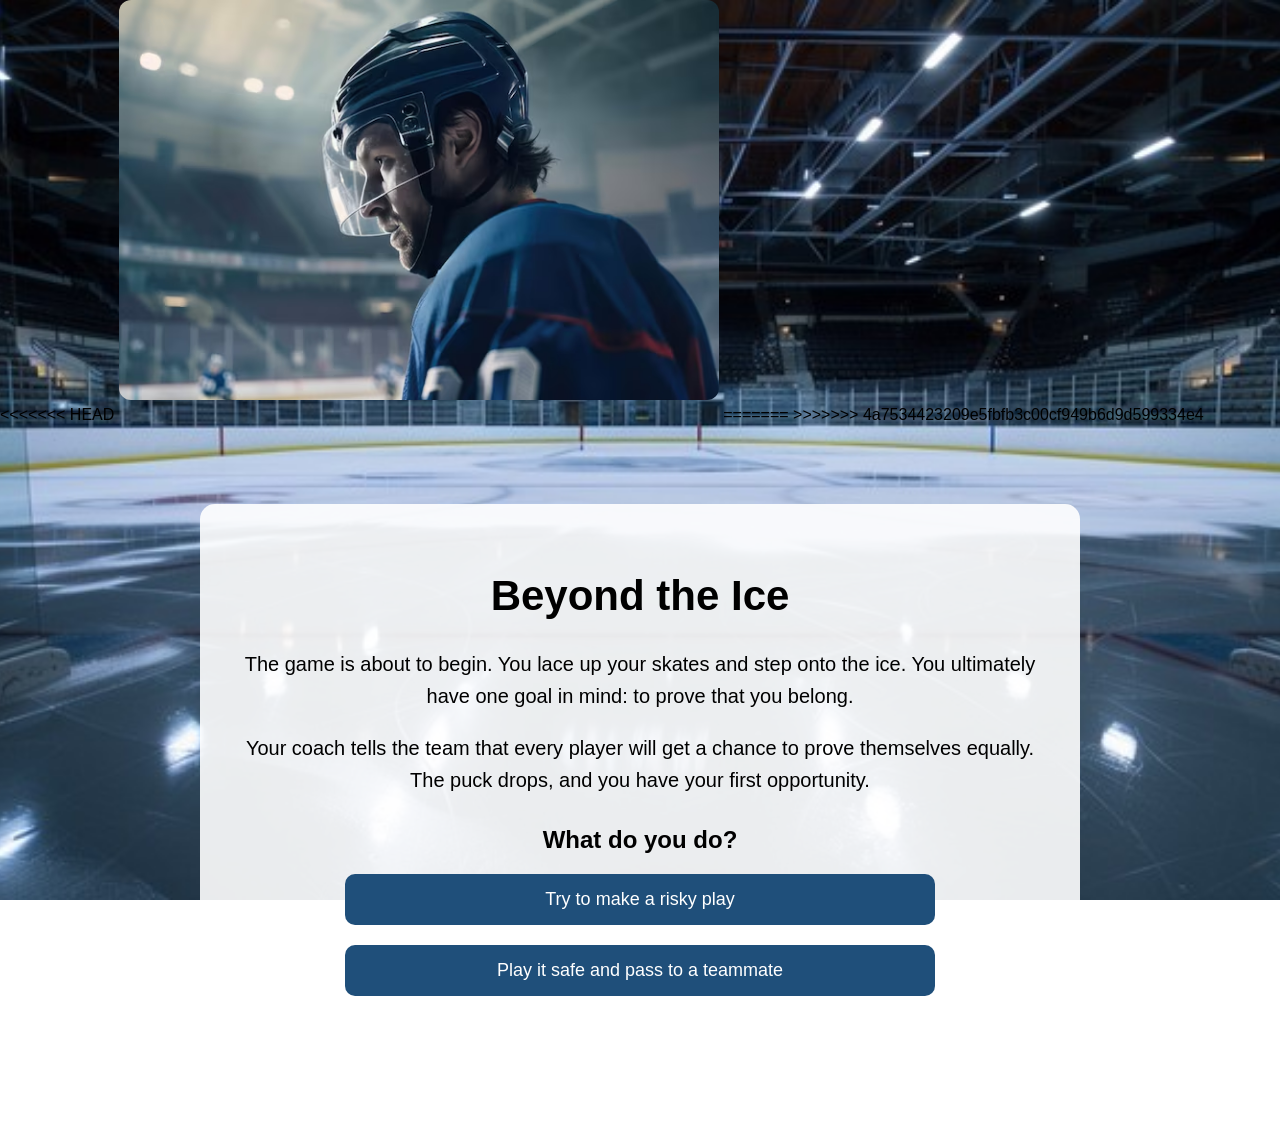
<file: index.html>
<!DOCTYPE html>
<html lang="en">

<head>
    <meta charset="UTF-8">
    <meta name="viewport" content="width=device-width, initial-scale=1.0">
<<<<<<< HEAD
    <title>Beyond the Ice</title>
<img src="start.jpg" alt="Hockey player on the ice" class="story-image">
=======
    <title>Puck Shot</title>

>>>>>>> 4a7534423209e5fbfb3c00cf949b6d9d599334e4
    <link rel="stylesheet" href="style.css">
</head>

<body>

    <div class="page">
        <h1>Beyond the Ice</h1>

        <p>
            The game is about to begin. You lace up your skates and step onto the ice.
            You ultimately have one goal in mind: to prove that you belong.
        </p>

        <p>
            Your coach tells the team that every player will get a chance to prove themselves equally.
            The puck drops, and you have your first opportunity.
        </p>

        <h2>What do you do?</h2>

        <a href="page2.html" class="choice">Try to make a risky play</a>

        <a href="page3.html" class="choice">Play it safe and pass to a teammate</a>
    </div>

</body>

</html>
</file>
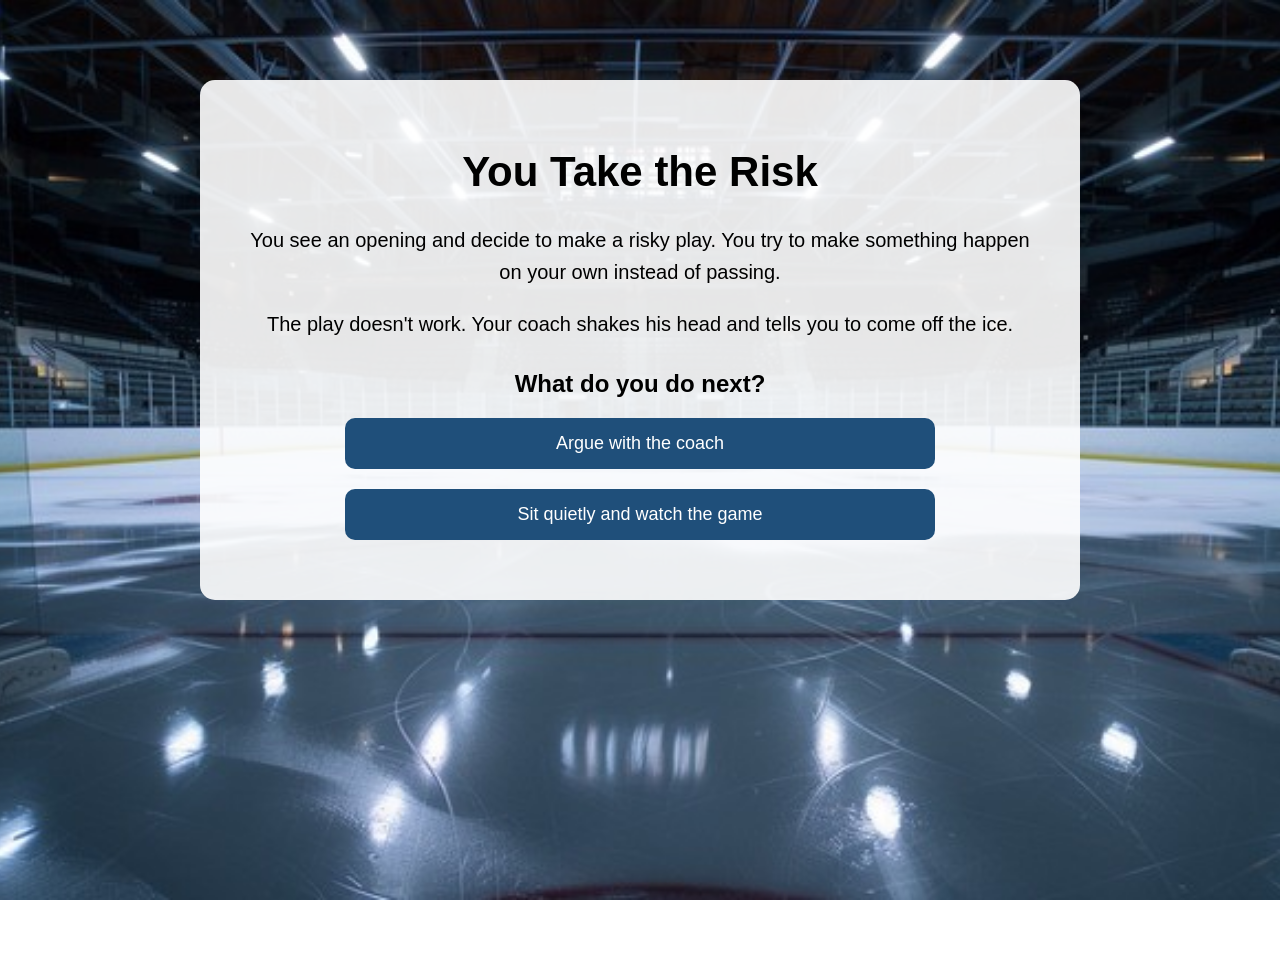
<file: page2.html>
<!DOCTYPE html>
<html lang="en">

<head>
    <meta charset="UTF-8">
    <meta name="viewport" content="width=device-width, initial-scale=1.0">
    <title>Beyond the Ice</title>

    <link rel="stylesheet" href="style.css">
</head>

<body>

    <div class="page">
        <h1>You Take the Risk</h1>

        <p>
            You see an opening and decide to make a risky play.
            You try to make something happen on your own instead of passing.
        </p>

        <p>
            The play doesn't work. Your coach shakes his head and tells you
            to come off the ice.
        </p>

        <h2>What do you do next?</h2>

        <a href="page4.html" class="choice">Argue with the coach</a>

        <a href="page4.html" class="choice">Sit quietly and watch the game</a>
    </div>

</body>

</html>
</file>
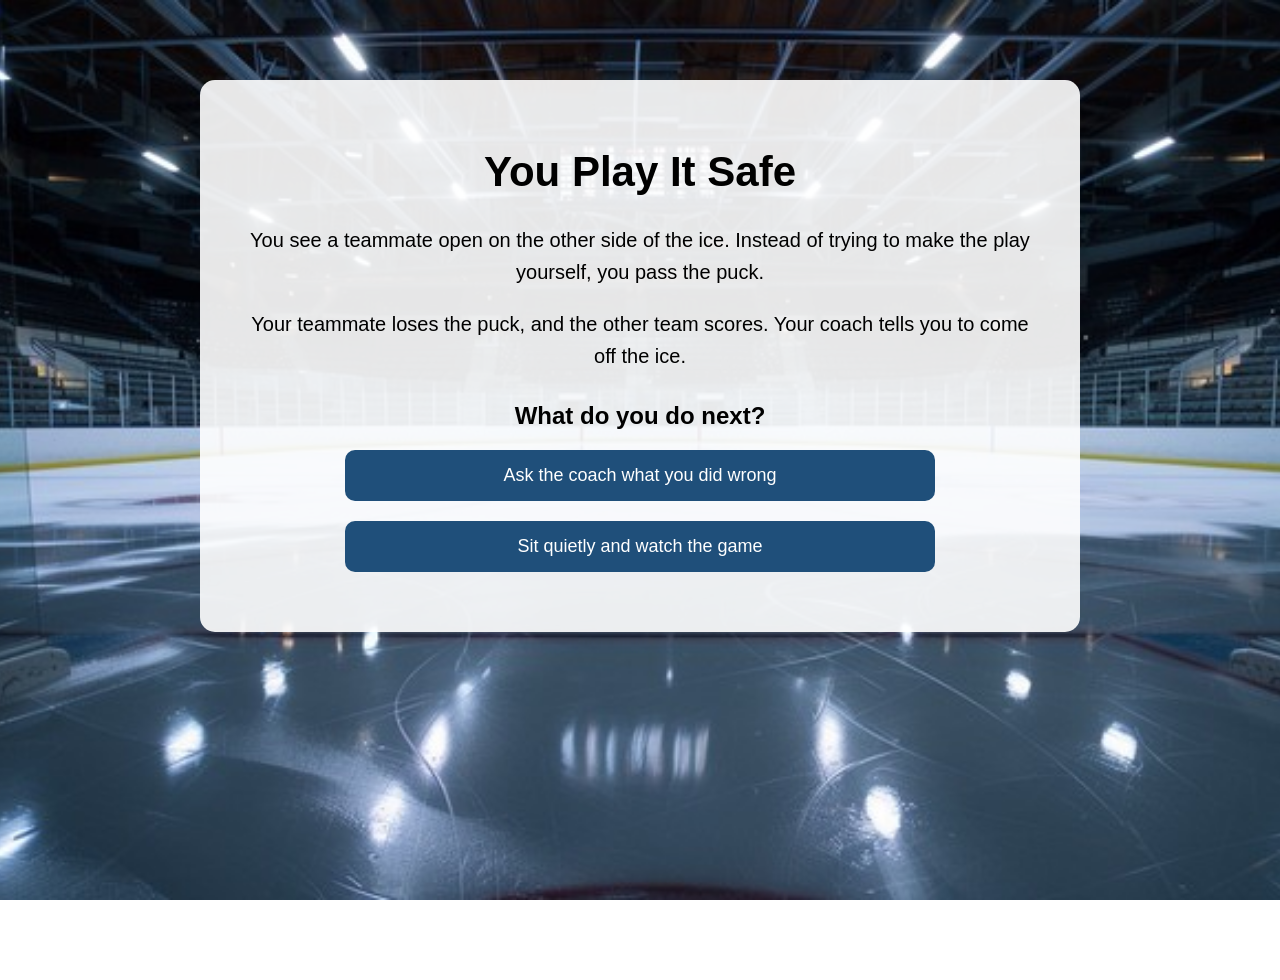
<file: page3.html>
<!DOCTYPE html>
<html lang="en">

<head>
    <meta charset="UTF-8">
    <meta name="viewport" content="width=device-width, initial-scale=1.0">
    <title>Beyond the Ice</title>

    <link rel="stylesheet" href="style.css">
</head>

<body>

    <div class="page">
        <h1>You Play It Safe</h1>

        <p>
            You see a teammate open on the other side of the ice.
            Instead of trying to make the play yourself, you pass the puck.
        </p>

        <p>
            Your teammate loses the puck, and the other team scores.
            Your coach tells you to come off the ice.
        </p>

        <h2>What do you do next?</h2>

        <a href="page4.html" class="choice">Ask the coach what you did wrong</a>

        <a href="page4.html" class="choice">Sit quietly and watch the game</a>
    </div>

</body>

</html>
</file>
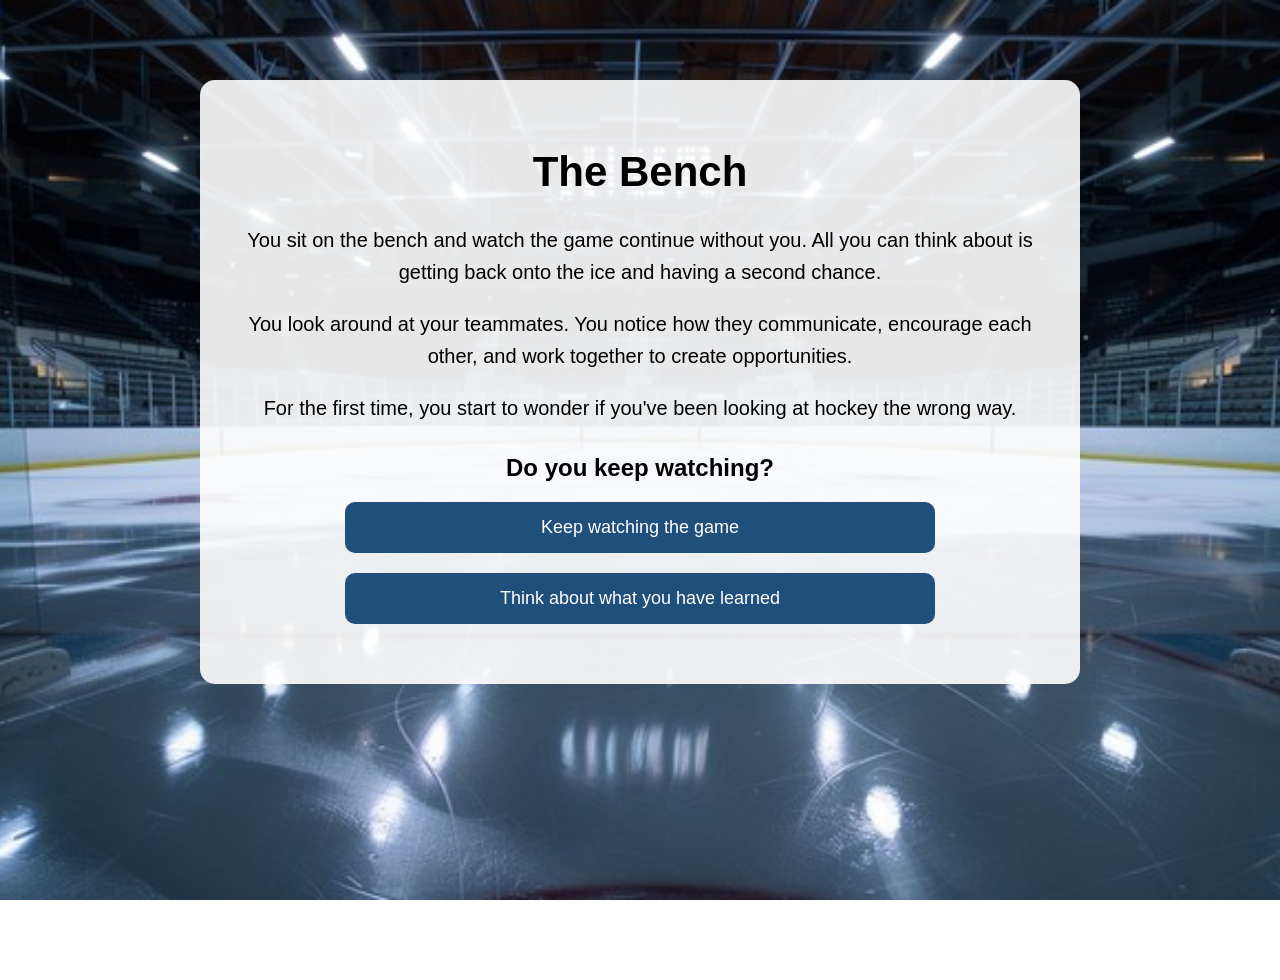
<file: page4.html>
<!DOCTYPE html>
<html lang="en">

<head>
    <meta charset="UTF-8">
    <meta name="viewport" content="width=device-width, initial-scale=1.0">
    <title>Beyond the Ice</title>

    <link rel="stylesheet" href="style.css">
</head>

<body>

    <div class="page">
        <h1>The Bench</h1>

        <p>
            You sit on the bench and watch the game continue without you.
            All you can think about is getting back onto the ice and having a second chance.
        </p>

        <p>
            You look around at your teammates. You notice how they communicate,
            encourage each other, and work together to create opportunities.
        </p>

        <p>
            For the first time, you start to wonder if you've been looking at
            hockey the wrong way.
        </p>

        <h2>Do you keep watching?</h2>

        <a href="page5.html" class="choice">Keep watching the game</a>

        <a href="page5.html" class="choice">Think about what you have learned</a>
    </div>

</body>

</html>
</file>
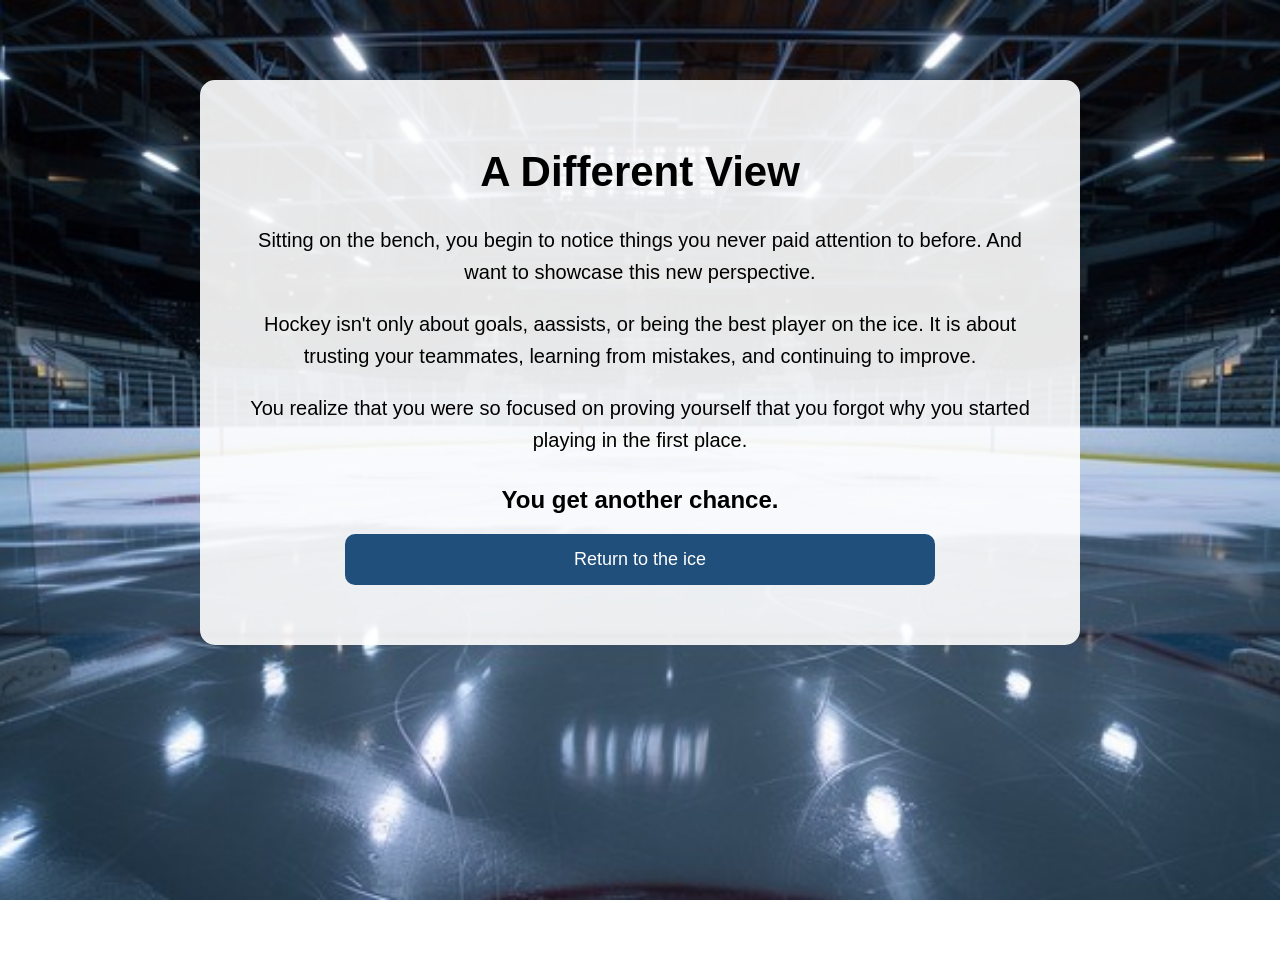
<file: page5.html>
<!DOCTYPE html>
<html lang="en">

<head>
    <meta charset="UTF-8">
    <meta name="viewport" content="width=device-width, initial-scale=1.0">
    <title>Beyond the Ice</title>

    <link rel="stylesheet" href="style.css">
</head>

<body>

    <div class="page">
        <h1>A Different View</h1>

        <p>
            Sitting on the bench, you begin to notice things you never paid
            attention to before. And want to showcase this new perspective.
        </p>

        <p>
            Hockey isn't only about goals, aassists, or being the best player
            on the ice. It is about trusting your teammates, learning from
            mistakes, and continuing to improve.
        </p>

        <p>
            You realize that you were so focused on proving yourself that
            you forgot why you started playing in the first place.
        </p>

        <h2>You get another chance.</h2>

        <a href="page6.html" class="choice">Return to the ice</a>

    </div>

</body>

</html>
</file>
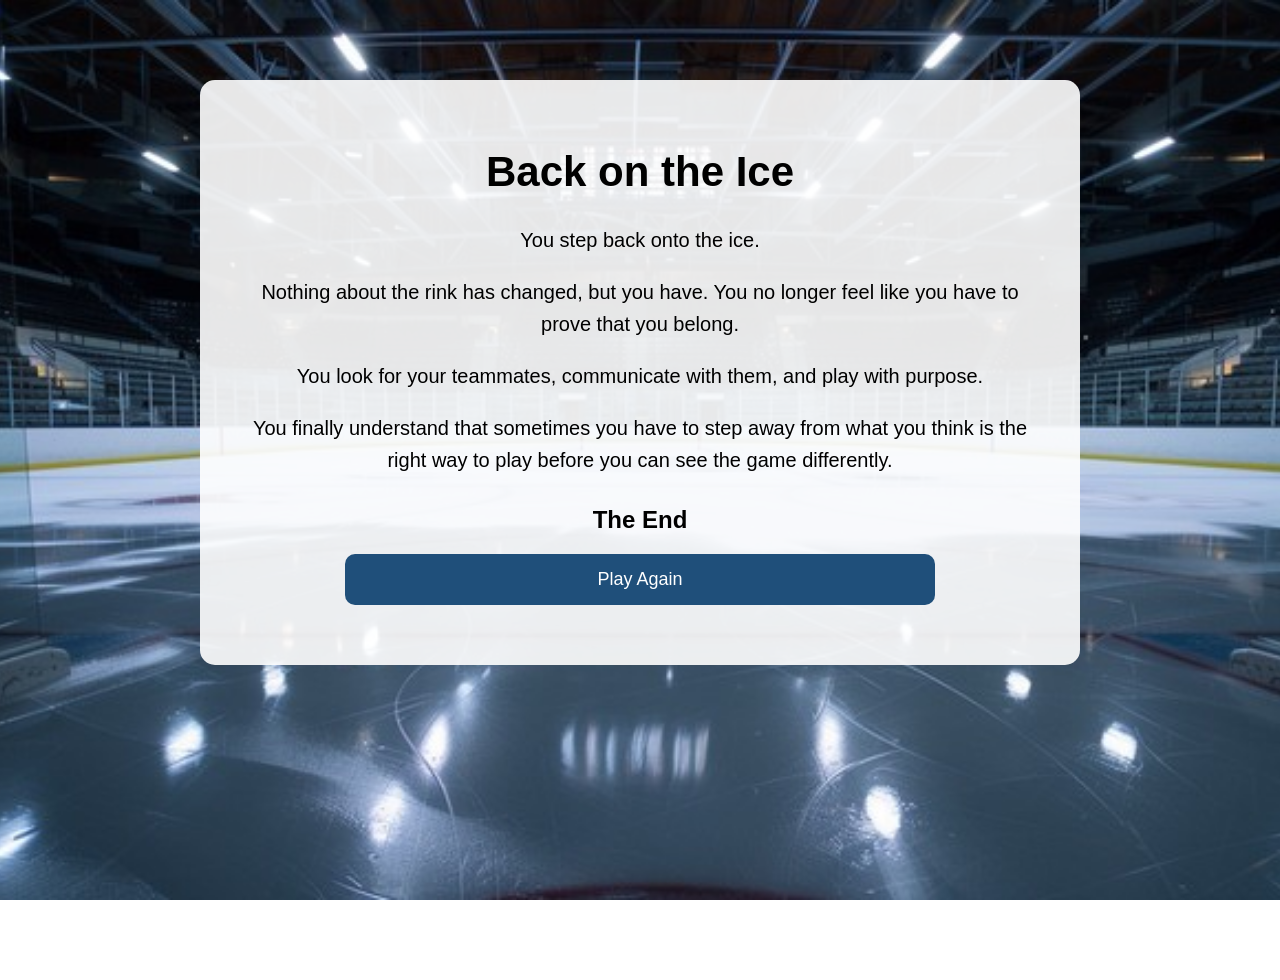
<file: page6.html>
<!DOCTYPE html>
<html lang="en">

<head>
    <meta charset="UTF-8">
    <meta name="viewport" content="width=device-width, initial-scale=1.0">
    <title>Beyond the Ice</title>

    <link rel="stylesheet" href="style.css">
</head>

<body>

    <div class="page">
        <h1>Back on the Ice</h1>

        <p>
            You step back onto the ice.
        </p>

        <p>
            Nothing about the rink has changed, but you have.
            You no longer feel like you have to prove that you belong.
        </p>

        <p>
            You look for your teammates, communicate with them, and play
            with purpose.
        </p>

        <p>
            You finally understand that sometimes you have to step away
            from what you think is the right way to play before you can see the game
            differently.
        </p>

        <h2>The End</h2>

        <a href="index.html" class="choice">Play Again</a>

    </div>

</body>

</html>
</file>
<file: style.css>
body {
    margin: 0;
    font-family: Arial, sans-serif;
    background-image: url("ice2.jpg");
    background-size: cover;
    background-position: center;
    background-attachment: fixed;
    min-height: 100vh;
}

.page {
    width: 70%;
    max-width: 800px;
    margin: 80px auto;
    padding: 40px;
    background: rgba(255, 255, 255, 0.9);
    text-align: center;
    border-radius: 15px;
}

h1 {
    font-size: 42px;
}

h2 {
    margin-top: 30px;
}

p {
    font-size: 20px;
    line-height: 1.6;
}

.choice {
    display: block;
    width: 70%;
    margin: 20px auto;
    padding: 15px;
    background: #1f4f7a;
    color: white;
    text-decoration: none;
    border-radius: 10px;
    font-size: 18px;
}

.choice:hover {
    opacity: 0.8;
}
.story-image {
    width: 80%;
    max-width: 600px;
    border-radius: 12px;
    margin-bottom: 20px;
}
</file>
